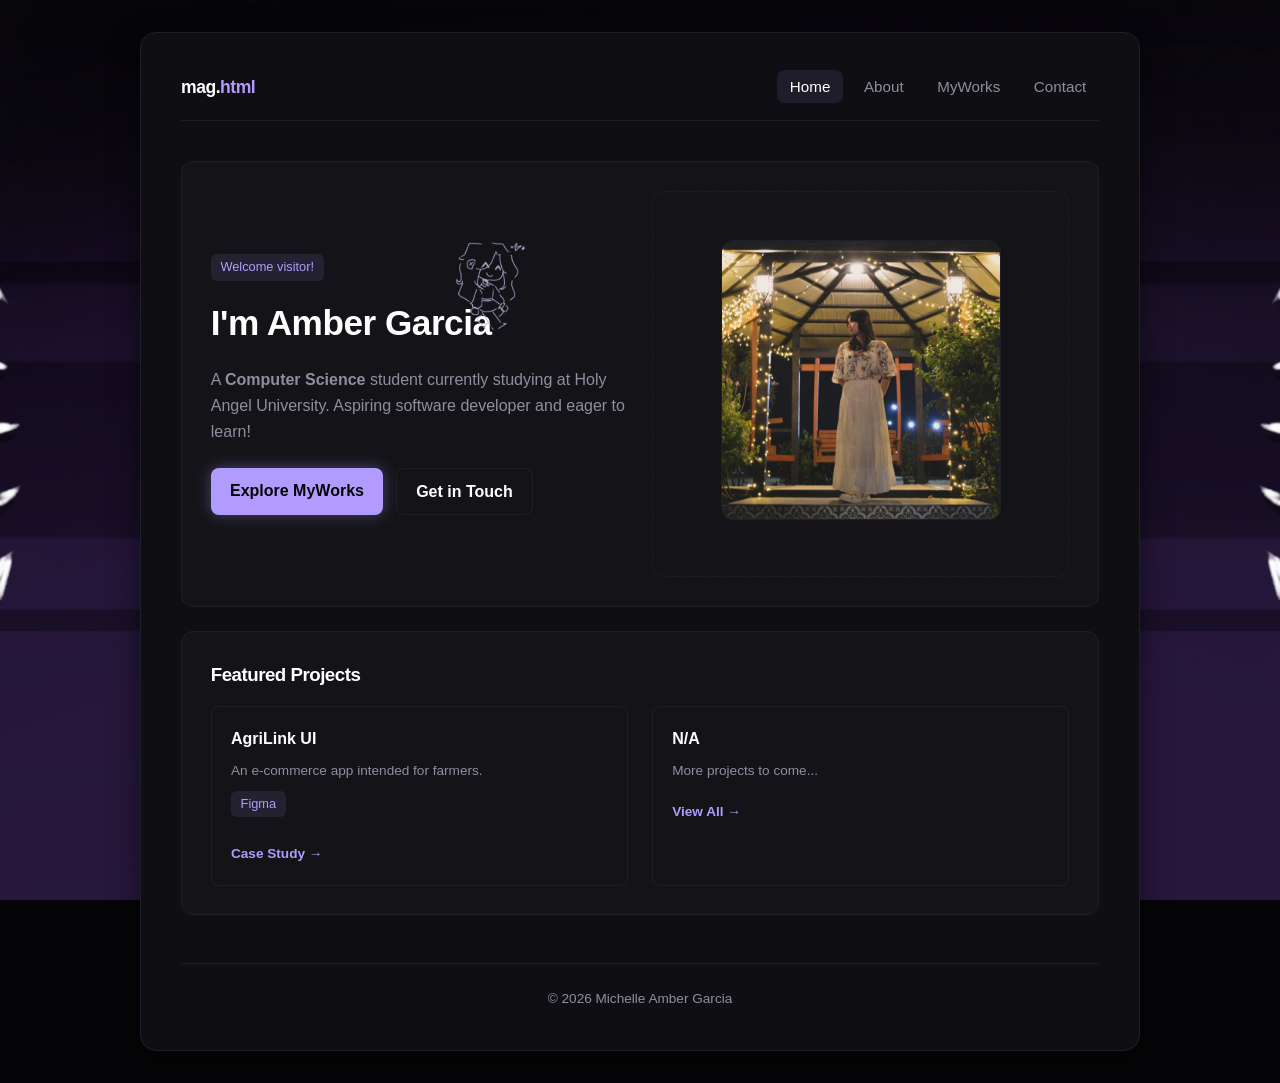
<file: index.html>
<!DOCTYPE html>
<html lang="en">
<head>
  <meta charset="UTF-8">
  <meta name="viewport" content="width=device-width, initial-scale=1.0">
  <title>Amber Garcia</title>
  <link rel="stylesheet" href="css/style.css">
</head>
<body>

  <div class="portfolio-container">
    <header>
      <a href="index.html" class="logo">mag.<span>html</span></a>
      <div class="nav-container">
        <nav>
          <ul>
            <li><a href="index.html">Home</a></li>
            <li><a href="about.html">About</a></li>
            <li><a href="projects.html">MyWorks</a></li>
            <li><a href="contact.html">Contact</a></li>
          </ul>
        </nav>
      </div>
    </header>

    <main>
      <section class="card">
        <div class="grid-2" style="align-items: center;">
          <div>
            <span class="tag">Welcome visitor!</span>
            <h1 style="font-size: 2.2rem; margin-top: 0.5rem;">
              I'm Amber 
              <span class="chibi-wrapper">
                <img src="img/sitting.png" alt="Chibi" class="chibi-overlay">
                Garcia
              </span>
            </h1>
            <p style="color: var(--text-muted); margin-bottom: 1.5rem;">A <strong>Computer Science</strong> student currently studying at Holy Angel University. Aspiring software developer and eager to learn!</p>
            <div style="display: flex; gap: 0.8rem; flex-wrap: wrap;">
              <a href="projects.html" class="btn">Explore MyWorks</a>
              <a href="contact.html" class="btn btn-outline">Get in Touch</a>
            </div>
          </div>
          <div style="border: 1px dashed var(--border-color); padding: 3rem; text-align: center; border-radius: 12px; color: var(--text-muted);">
            <img src="img/avatar-index.jpg" alt="Avatar: It's me!" style="width: 100%; max-width: 280px; height: auto; border-radius: 12px; border: 1px solid var(--border-color); object-fit: cover;">
          </div>
        </div>
      </section>

      <section class="card">
        <h3>Featured Projects</h3>
        <div class="grid-3">
          <div style="border: 1px solid var(--border-color); padding: 1.2rem; border-radius: 8px;">
            <h4>AgriLink UI</h4>
            <p style="font-size: 0.85rem; color: var(--text-muted); margin: 0.5rem 0;">An e-commerce app intended for
farmers.</p>
            <span class="tag">Figma</span>
            <div style="margin-top: 1rem;"><a href="case-study.html" style="font-size: 0.85rem; color: var(--accent-primary); text-decoration: none; font-weight: 600;">Case Study &rarr;</a></div>
          </div>
          <div style="border: 1px solid var(--border-color); padding: 1.2rem; border-radius: 8px;">
            <h4>N/A</h4>
            <p style="font-size: 0.85rem; color: var(--text-muted); margin: 0.5rem 0;">More projects to come...</p>
            <div style="margin-top: 1rem;"><a href="projects.html" style="font-size: 0.85rem; color: var(--accent-primary); text-decoration: none; font-weight: 600;">View All &rarr;</a></div>
          </div>
        </div>
      </section>
    </main>

    <footer>
      <p>&copy; 2026 Michelle Amber Garcia</p>
    </footer>
  </div>

  <script src="js/main.js"></script>
</body>
</html>
</file>
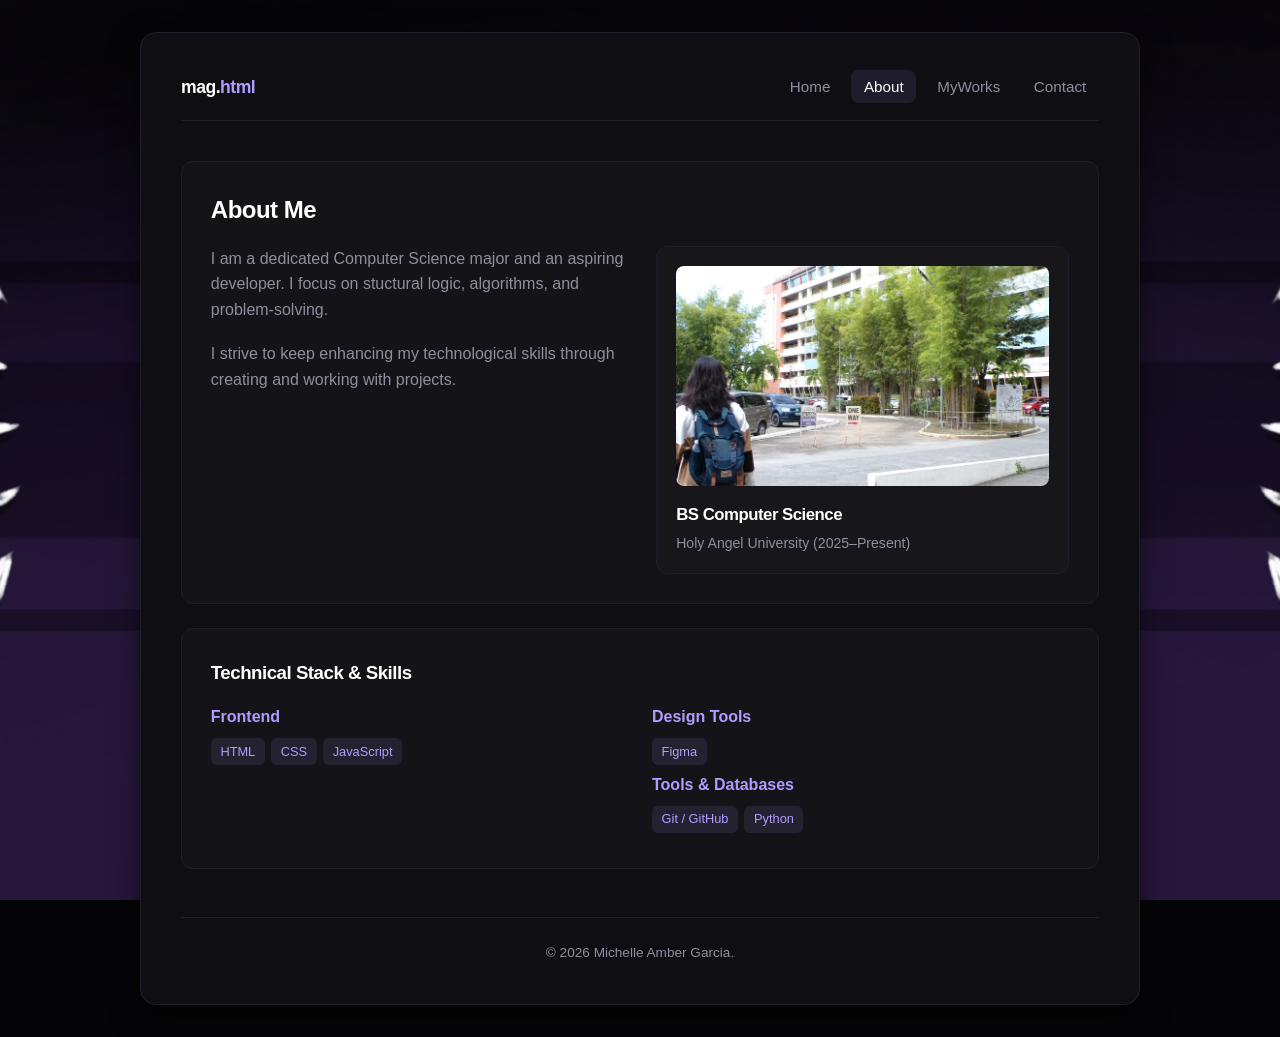
<file: about.html>
<!DOCTYPE html>
<html lang="en">
<head>
  <meta charset="UTF-8">
  <meta name="viewport" content="width=device-width, initial-scale=1.0">
  <title>About me</title>
  <link rel="stylesheet" href="css/style.css">
</head>
<body>
  <div class="portfolio-container">
    <header>
      <a href="index.html" class="logo">mag.<span>html</span></a>
      <div class="nav-container">
        <nav>
          <ul>
            <li><a href="index.html">Home</a></li>
            <li><a href="about.html">About</a></li>
            <li><a href="projects.html">MyWorks</a></li>
            <li><a href="contact.html">Contact</a></li>
          </ul>
        </nav>
      </div>
    </header>

    <main>
     <section class="card">
        <h2>About Me</h2>
        
        <div class="grid-2" style="align-items: start; gap: 2rem; margin-top: 1rem;">
          <div>
            <p style="color: var(--text-muted); margin-bottom: 1.2rem;">
              I am a dedicated Computer Science major and an aspiring developer. I focus on stuctural logic, algorithms, and problem-solving.
            </p>
            <p style="color: var(--text-muted);">
              I strive to keep enhancing my technological skills through creating and working with projects.
            </p>
          </div>

          <div style="border: 1px solid var(--border-color); padding: 1.2rem; border-radius: 12px; background: rgba(255, 255, 255, 0.01);">
            <div style="border-radius: 8px; overflow: hidden; margin-bottom: 1rem;">
              <img src="img/school.png" alt="Holy Angel University Campus" style="width: 100%; height: 220px; object-fit: cover; display: block;">
            </div>
            <h3 style="font-size: 1.05rem; margin-bottom: 0.2rem; color: var(--text-main);">BS Computer Science</h3>
            <p style="font-size: 0.88rem; color: var(--text-muted); margin: 0;">Holy Angel University (2025–Present)</p>
          </div>
        </div>
      </section>

      <section class="card">
        <h3>Technical Stack &amp; Skills</h3>
        <div class="grid-3">
          <div>
            <h4 style="font-size: 1rem; margin-bottom: 0.5rem; color: var(--accent-primary);">Frontend</h4>
            <div><span class="tag">HTML</span><span class="tag">CSS</span><span class="tag">JavaScript</span></div>
          </div>
          <div>
            <h4 style="font-size: 1rem; margin-bottom: 0.5rem; color: var(--accent-primary);">Design Tools</h4>
            <div><span class="tag">Figma</span>
          </div>
          <div>
            <h4 style="font-size: 1rem; margin-bottom: 0.5rem; color: var(--accent-primary);">Tools &amp; Databases</h4>
            <div><span class="tag">Git / GitHub</span><span class="tag">Python</span></div>
          </div>
        </div>
      </section>
    </main>

    <footer>
      <p>&copy; 2026 Michelle Amber Garcia.</p>
    </footer>
  </div>

  <script src="js/main.js"></script>
</body>
</html>
</file>
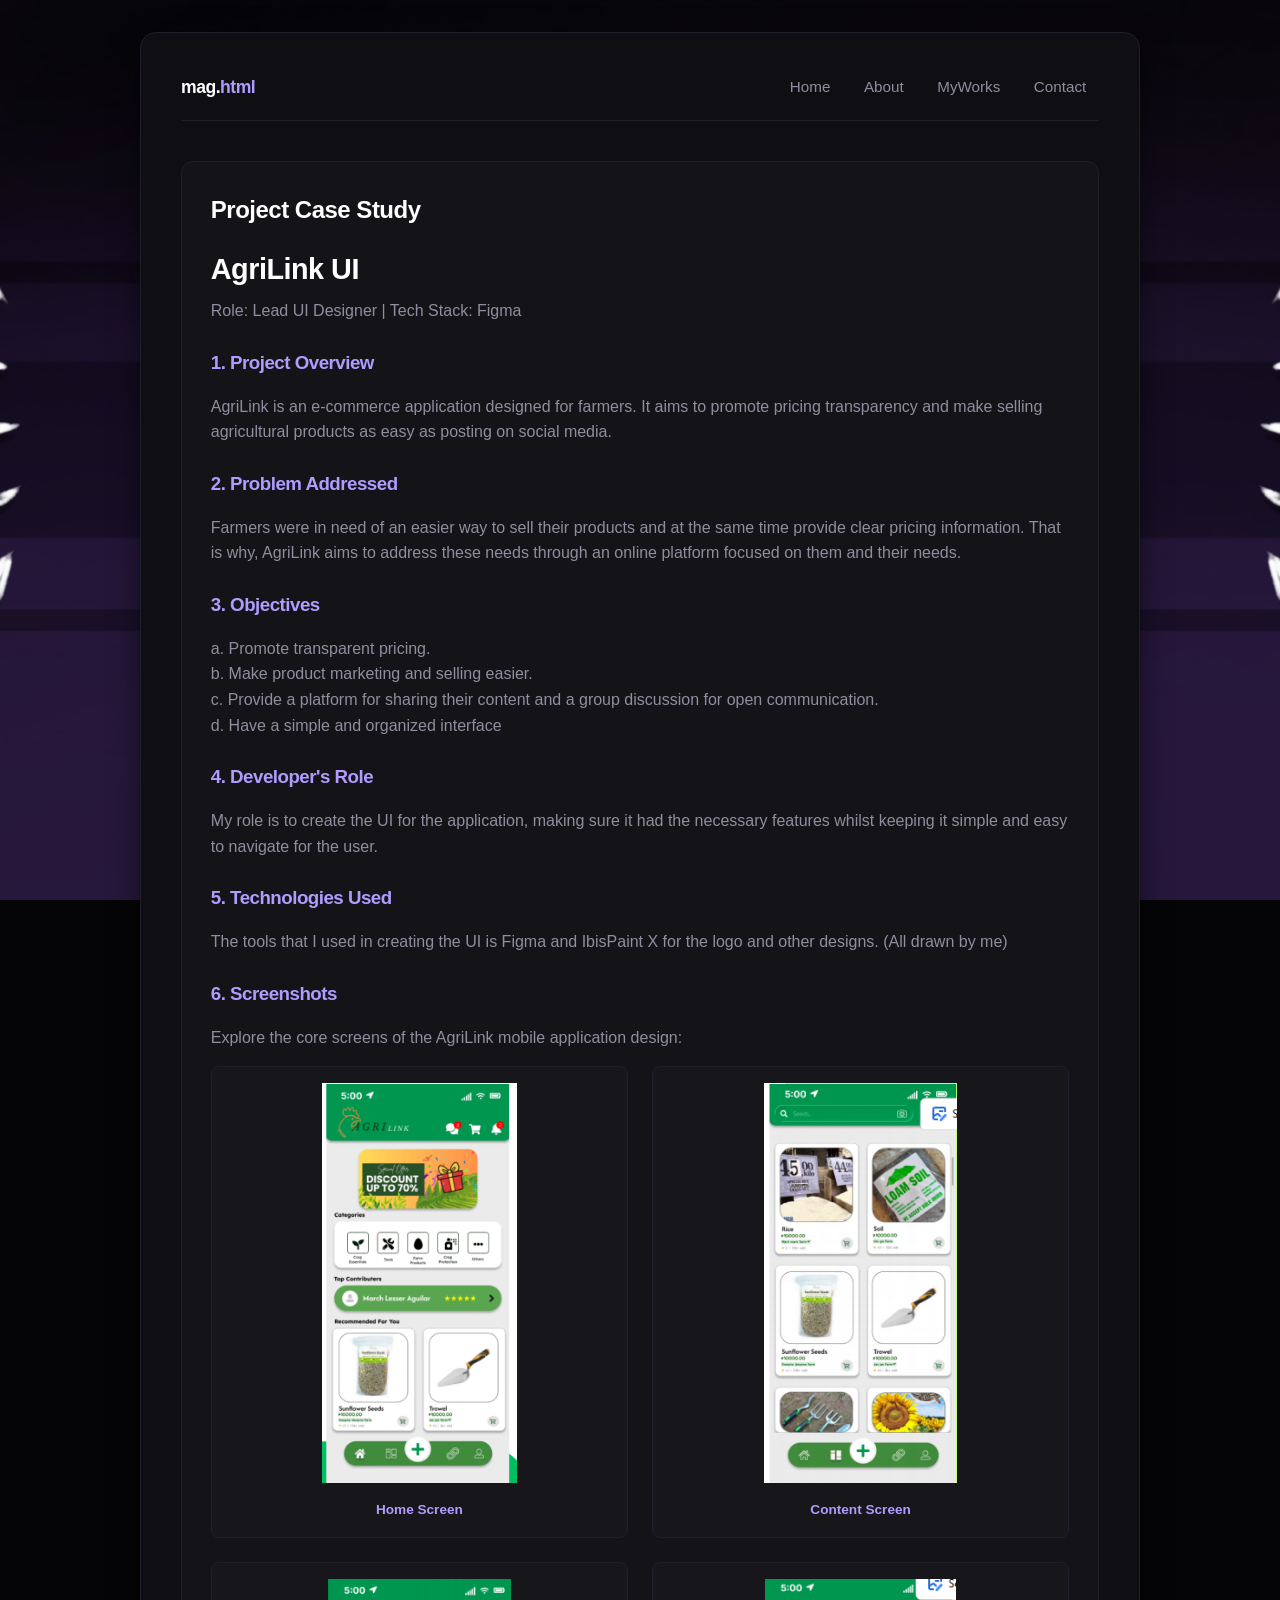
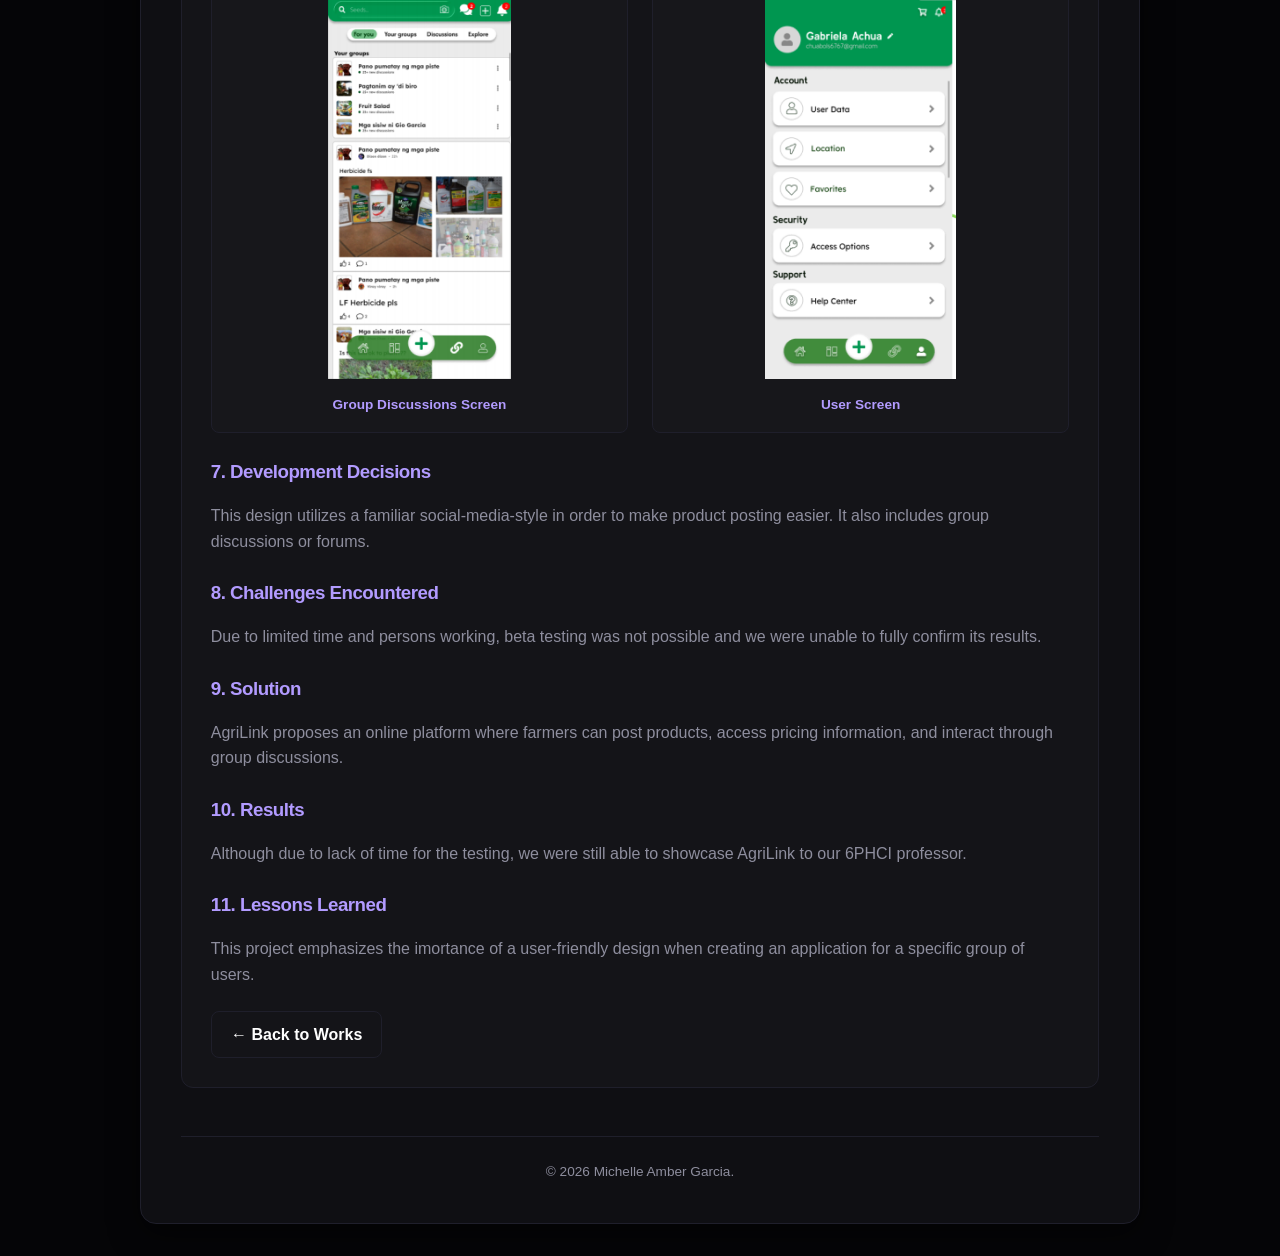
<file: case-study.html>
<!DOCTYPE html>
<html lang="en">
<head>
  <meta charset="UTF-8">
  <meta name="viewport" content="width=device-width, initial-scale=1.0">
  <title>Case Study | AgriLink UI</title>
  <link rel="stylesheet" href="css/style.css">
</head>
<body>

  <div class="portfolio-container">
    <header>
      <a href="index.html" class="logo">mag.<span>html</span></a>
      <div class="nav-container">
        <nav>
          <ul>
            <li><a href="index.html">Home</a></li>
            <li><a href="about.html">About</a></li>
            <li><a href="projects.html">MyWorks</a></li>
            <li><a href="contact.html">Contact</a></li>
          </ul>
        </nav>
      </div>
    </header>

    <main>
      <section class="card">
        <h2>Project Case Study</h2>
        <h1 style="font-size: 1.8rem; margin-bottom: 0.4rem;">AgriLink UI</h1>
        <p style="color: var(--text-muted); margin-bottom: 1.5rem;">Role: Lead UI Designer | Tech Stack: Figma</p>

        <div style="margin-bottom: 1.5rem;">
          <h3 style="color: var(--accent-primary);">1. Project Overview</h3>
          <p style="color: var(--text-muted);">AgriLink is an e-commerce application designed for farmers. It aims to promote pricing transparency and make selling agricultural products as easy as posting on social media.</p>
        </div>

        <div style="margin-bottom: 1.5rem;">
          <h3 style="color: var(--accent-primary);">2. Problem Addressed</h3>
          <p style="color: var(--text-muted);">Farmers were in need of an easier way to sell their products and at the same time provide clear pricing information. That is why, AgriLink aims to address these needs through an online platform focused on them and their needs.</p>
        </div>

        <div style="margin-bottom: 1.5rem;">
          <h3 style="color: var(--accent-primary);">3. Objectives</h3>
          <p style="color: var(--text-muted);">
            a. Promote transparent pricing.
            <br>
            b. Make product marketing and selling easier.
            <br>
            c. Provide a platform for sharing their content and a group discussion for open communication.
            <br>
            d. Have a simple and organized interface
          </p>
        </div>

        <div style="margin-bottom: 1.5rem;">
          <h3 style="color: var(--accent-primary);">4. Developer's Role</h3>
          <p style="color: var(--text-muted);">My role is to create the UI for the application, making sure it had the necessary features whilst keeping it simple and easy to navigate for the user.</p>
        </div>

        <div style="margin-bottom: 1.5rem;">
          <h3 style="color: var(--accent-primary);">5. Technologies Used</h3>
          <p style="color: var(--text-muted);">The tools that I used in creating the UI is Figma and IbisPaint X for the logo and other designs. (All drawn by me)</p>
        </div>

        <div style="margin-bottom: 1.5rem;">
          <h3 style="color: var(--accent-primary);">6. Screenshots</h3>
          <p style="color: var(--text-muted); margin-bottom: 1rem;">Explore the core screens of the AgriLink mobile application design:</p>

          <div class="grid-2" style="gap: 1.5rem;">
            <div style="border: 1px solid var(--border-color); padding: 1rem; border-radius: 8px; text-align: center; background: rgba(255,255,255,0.01);">
              <img src="img/agrilink/screen-home.png" alt="Home Screen" style="width: 100%; max-height: 400px; object-fit: contain; border-radius: 6px; margin-bottom: 0.5rem;">
              <p style="font-size: 0.85rem; color: var(--accent-primary); font-weight: 600;">Home Screen</p>
            </div>

            <div style="border: 1px solid var(--border-color); padding: 1rem; border-radius: 8px; text-align: center; background: rgba(255,255,255,0.01);">
              <img src="img/agrilink/screen-content.png" alt="Group Discussions Screen" style="width: 100%; max-height: 400px; object-fit: contain; border-radius: 6px; margin-bottom: 0.5rem;">
              <p style="font-size: 0.85rem; color: var(--accent-primary); font-weight: 600;">Content Screen</p>
            </div>

            <div style="border: 1px solid var(--border-color); padding: 1rem; border-radius: 8px; text-align: center; background: rgba(255,255,255,0.01);">
              <img src="img/agrilink/screen-discussions.png" alt="User Profile Screen" style="width: 100%; max-height: 400px; object-fit: contain; border-radius: 6px; margin-bottom: 0.5rem;">
              <p style="font-size: 0.85rem; color: var(--accent-primary); font-weight: 600;">Group Discussions Screen</p>
            </div>

            <div style="border: 1px solid var(--border-color); padding: 1rem; border-radius: 8px; text-align: center; background: rgba(255,255,255,0.01);">
              <img src="img/agrilink/screen-user.png" alt="Other Features - Chat and Upload" style="width: 100%; max-height: 400px; object-fit: contain; border-radius: 6px; margin-bottom: 0.5rem;">
              <p style="font-size: 0.85rem; color: var(--accent-primary); font-weight: 600;">User Screen</p>
            </div>
          </div>
        </div>

        <div style="margin-bottom: 1.5rem;">
          <h3 style="color: var(--accent-primary);">7. Development Decisions</h3>
          <p style="color: var(--text-muted);">This design utilizes a familiar social-media-style in order to make product posting easier. It also includes group discussions or forums.</p>
        </div>

        <div style="margin-bottom: 1.5rem;">
          <h3 style="color: var(--accent-primary);">8. Challenges Encountered</h3>
          <p style="color: var(--text-muted);">Due to limited time and persons working, beta testing was not possible and we were unable to fully confirm its results.</p>
        </div>

        <div style="margin-bottom: 1.5rem;">
          <h3 style="color: var(--accent-primary);">9. Solution</h3>
          <p style="color: var(--text-muted);">AgriLink proposes an online platform where farmers can post products, access pricing information, and interact through group discussions.</p>
        </div>
        
        <div style="margin-bottom: 1.5rem;">
          <h3 style="color: var(--accent-primary);">10. Results</h3>
          <p style="color: var(--text-muted);">Although due to lack of time for the testing, we were still able to showcase AgriLink to our 6PHCI professor.</p>
        </div>
        
        <div style="margin-bottom: 1.5rem;">
          <h3 style="color: var(--accent-primary);">11. Lessons Learned</h3>
          <p style="color: var(--text-muted);">This project emphasizes the imortance of a user-friendly design when creating an application for a specific group of users.</p>
        </div>
        
        <a href="projects.html" class="btn btn-outline">&larr; Back to Works</a>
      </section>
    </main>

    <footer>
      <p>&copy; 2026 Michelle Amber Garcia.</p>
    </footer>
  </div>

  <script src="js/main.js"></script>
</body>
</html>
</file>
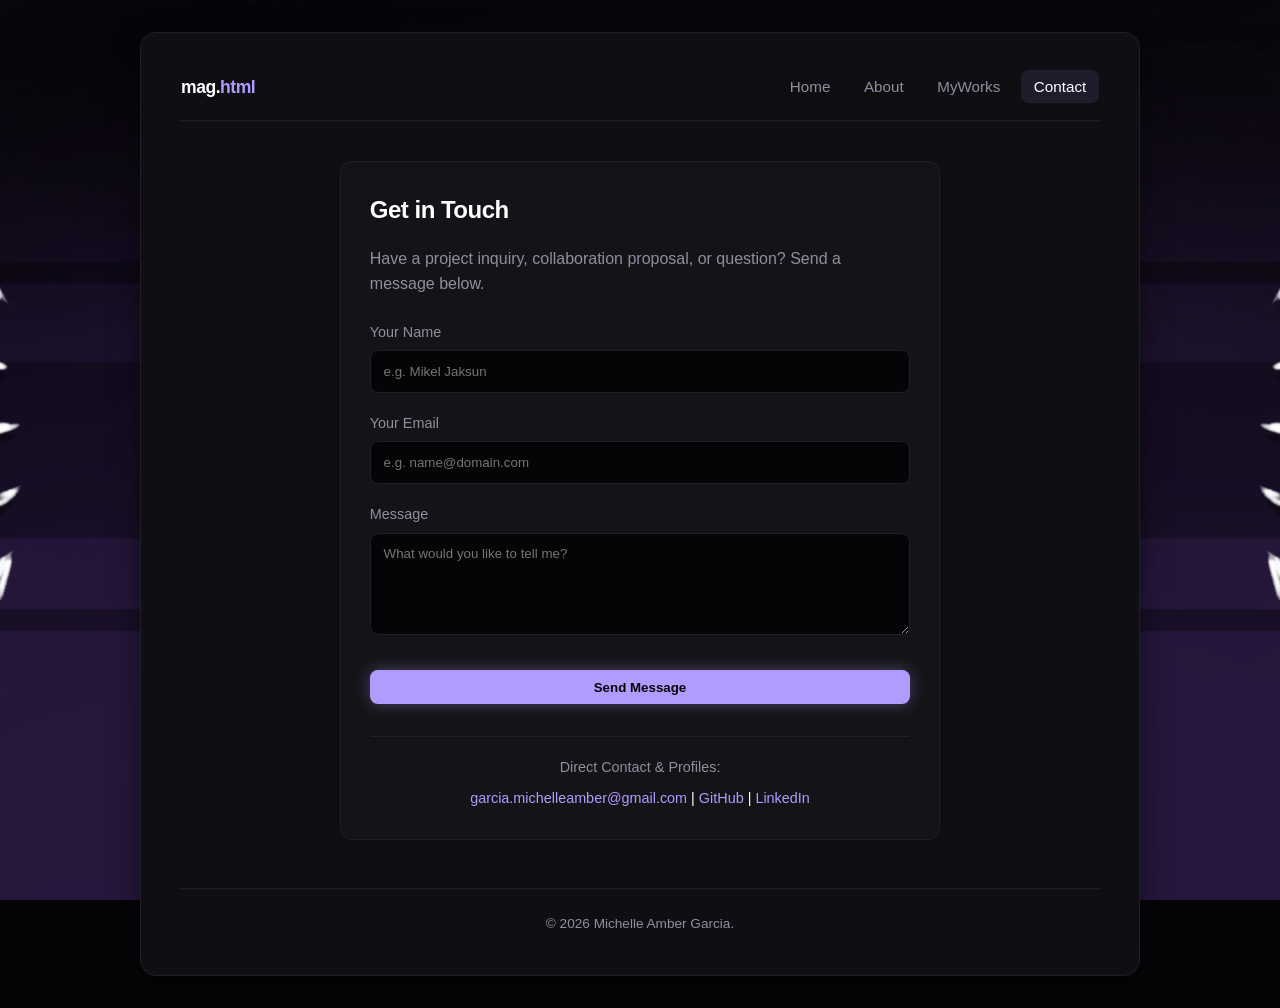
<file: contact.html>
<!DOCTYPE html>
<html lang="en">
<head>
  <meta charset="UTF-8">
  <meta name="viewport" content="width=device-width, initial-scale=1.0">
  <title>Get in touch</title>
  <link rel="stylesheet" href="css/style.css">
</head>
<body>
  <div class="portfolio-container">
    <header>
      <a href="index.html" class="logo">mag.<span>html</span></a>
      <div class="nav-container">
        <nav>
          <ul>
            <li><a href="index.html">Home</a></li>
            <li><a href="about.html">About</a></li>
            <li><a href="projects.html">MyWorks</a></li>
            <li><a href="contact.html">Contact</a></li>
          </ul>
        </nav>
      </div>
    </header>

    <main>
      <section class="card" style="max-width: 600px; margin: 0 auto;">
        <h2>Get in Touch</h2>
        <p style="color: var(--text-muted); margin-bottom: 1.5rem;">Have a project inquiry, collaboration proposal, or question? Send a message below.</p>

        <form action="#" method="POST">
          <div class="form-group">
            <label for="name">Your Name</label>
            <input type="text" id="name" name="name" placeholder="e.g. Mikel Jaksun" required>
          </div>

          <div class="form-group">
            <label for="email">Your Email</label>
            <input type="email" id="email" name="email" placeholder="e.g. name@domain.com" required>
          </div>

          <div class="form-group">
            <label for="message">Message</label>
            <textarea id="message" name="message" rows="5" placeholder="What would you like to tell me?" required></textarea>
          </div>

          <button type="submit" class="btn" style="width: 100%; text-align: center; margin-top: 0.5rem;">Send Message</button>
        </form>

        <div style="margin-top: 2rem; border-top: 1px solid var(--border-color); padding-top: 1.2rem; text-align: center; font-size: 0.9rem;">
          <p style="color: var(--text-muted);">Direct Contact &amp; Profiles:</p>
          <p style="margin-top: 0.5rem;">
            <a href="mailto:garcia.michelleamber@gmail.com" style="color: var(--accent-primary); text-decoration: none; font-weight: 500;">garcia.michelleamber@gmail.com</a> | 
            <a href="https://github.com/michelleamber127" target="_blank" style="color: var(--accent-primary); text-decoration: none; font-weight: 500;">GitHub</a> | 
            <a href="https://www.linkedin.com/in/michelle-amber-garcia-99686a408/?isSelfProfile=true" target="_blank" style="color: var(--accent-primary); text-decoration: none; font-weight: 500;">LinkedIn</a>
          </p>
        </div>
      </section>
    </main>

    <footer>
      <p>&copy; 2026 Michelle Amber Garcia.</p>
    </footer>
  </div>

  <script src="js/main.js"></script>
</body>
</html>
</file>
<file: css/style.css>
:root {
  --bg-main: #050507;
  --bg-card: #0F0F13;
  --text-main: #FFFFFF;
  --text-muted: #8E8E9E;
  --border-color: #1F1F2B;
  --accent-primary: #B29BFF;
  --accent-glow: rgba(178, 155, 255, 0.35);
  --shadow-modern: 0 10px 30px rgba(0, 0, 0, 0.5);
  --font-sans: 'Inter', -apple-system, BlinkMacSystemFont, "Segoe UI", Roboto, sans-serif;
}

* {
  box-sizing: border-box;
  margin: 0;
  padding: 0;
}

body {
  background-color: var(--bg-main);
  background-image: url('../img/bg.png');
  background-size: cover; 
  background-position: center;
  background-repeat: no-repeat;
  background-attachment: fixed; 
  color: var(--text-main);
  font-family: var(--font-sans);
  line-height: 1.6;
  padding: 2rem 1rem;
  position: relative;
  min-height: 100vh;
  overflow-x: hidden;
}

@keyframes pageSlideIn {
  0% { opacity: 0; transform: translateY(15px); }
  100% { opacity: 1; transform: translateY(0); }
}

.portfolio-container {
  max-width: 1000px;
  margin: 0 auto;
  background-color: var(--bg-card);
  border: 1px solid var(--border-color);
  border-radius: 16px;
  box-shadow: var(--shadow-modern);
  padding: 2.5rem;
  animation: pageSlideIn 0.4s cubic-bezier(0.16, 1, 0.3, 1) forwards;
}

header {
  display: flex;
  justify-content: space-between;
  align-items: center;
  flex-wrap: wrap;
  gap: 1rem;
  margin-bottom: 2.5rem;
  padding-bottom: 1.2rem;
  border-bottom: 1px solid var(--border-color);
}

.logo {
  font-weight: 700;
  font-size: 1.1rem;
  text-decoration: none;
  color: var(--text-main);
  letter-spacing: -0.5px;
}

.logo span {
  color: var(--accent-primary);
}

.nav-container {
  display: flex;
  align-items: center;
  gap: 1.5rem;
  flex-wrap: wrap;
}

nav ul {
  list-style: none;
  display: flex;
  gap: 0.5rem;
  flex-wrap: wrap;
}

nav a {
  text-decoration: none;
  color: var(--text-muted);
  font-size: 0.95rem;
  font-weight: 500;
  padding: 0.5rem 0.8rem;
  border-radius: 8px;
  transition: all 0.2s ease;
}

nav a:hover, nav a.active {
  color: var(--text-main);
  background-color: rgba(178, 155, 255, 0.1);
}

.card {
  background-color: rgba(255, 255, 255, 0.02);
  border: 1px solid var(--border-color);
  border-radius: 12px;
  padding: 1.8rem;
  margin-bottom: 1.5rem;
  transition: border-color 0.2s ease, transform 0.2s ease;
}

.card:hover {
  border-color: var(--accent-primary);
}

h1, h2, h3 {
  letter-spacing: -0.5px;
  margin-bottom: 1.0rem;
}

.btn {
  display: inline-block;
  background-color: var(--accent-primary);
  color: #050507;
  font-weight: 600;
  padding: 0.6rem 1.2rem;
  border-radius: 8px;
  text-decoration: none;
  border: none;
  cursor: pointer;
  box-shadow: 0 0 15px var(--accent-glow);
  transition: opacity 0.2s ease, transform 0.1s ease;
}

.btn:hover {
  opacity: 0.9;
  transform: translateY(-1px);
}

.btn-outline {
  background-color: transparent;
  color: var(--text-main);
  border: 1px solid var(--border-color);
  box-shadow: none;
}

.btn-outline:hover {
  border-color: var(--accent-primary);
}

.tag {
  display: inline-block;
  font-size: 0.8rem;
  font-weight: 500;
  color: var(--accent-primary);
  background-color: rgba(178, 155, 255, 0.1);
  padding: 0.2rem 0.6rem;
  border-radius: 6px;
  margin-right: 0.4rem;
  margin-bottom: 0.4rem;
}

.grid-2 {
  display: grid;
  grid-template-columns: 1fr 1fr;
  gap: 1.5rem;
}

.grid-3 {
  display: grid;
  grid-template-columns: repeat(auto-fit, minmax(260px, 1fr));
  gap: 1.5rem;
}

.form-group {
  margin-bottom: 1.2rem;
}

.form-group label {
  display: block;
  font-size: 0.9rem;
  font-weight: 500;
  margin-bottom: 0.4rem;
  color: var(--text-muted);
}

.form-group input, .form-group textarea {
  width: 100%;
  padding: 0.8rem;
  border-radius: 8px;
  border: 1px solid var(--border-color);
  background-color: var(--bg-main);
  color: var(--text-main);
  font-family: var(--font-sans);
}

.form-group input:focus, .form-group textarea:focus {
  outline: none;
  border-color: var(--accent-primary);
}
.chibi-wrapper {
  position: relative;
  display: inline-block;
}

.chibi-overlay {
  position: absolute;
  top: -60px;
  right: -45px;
  width: 100px;
  height: auto;
  pointer-events: none;
  z-index: 2;
}
footer {
  text-align: center;
  margin-top: 3rem;
  padding-top: 1.5rem;
  border-top: 1px solid var(--border-color);
  font-size: 0.85rem;
  color: var(--text-muted);
}

@media (max-width: 768px) {
  .grid-2 {
    grid-template-columns: 1fr;
  }
  .portfolio-container {
    padding: 1.2rem;
  }
  body {
    padding: 1rem 0.5rem;
  }
}
</file>
